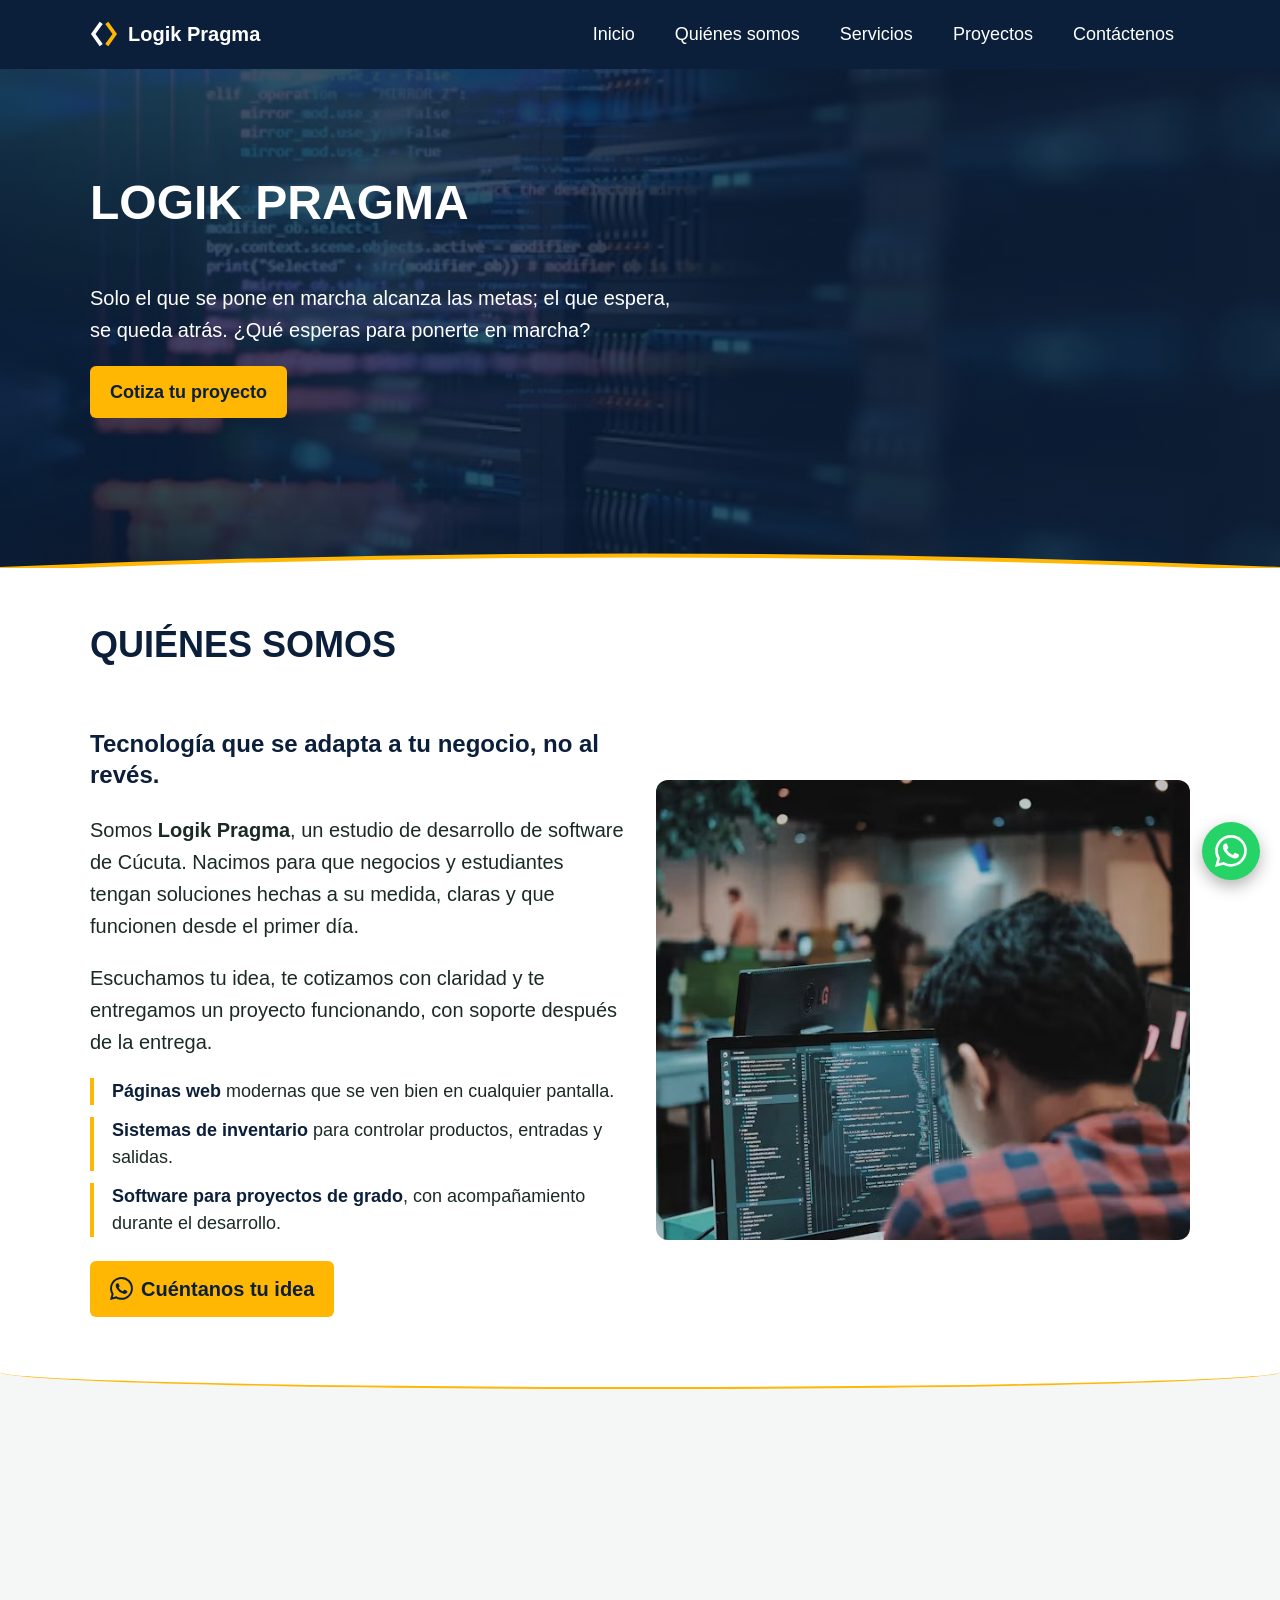
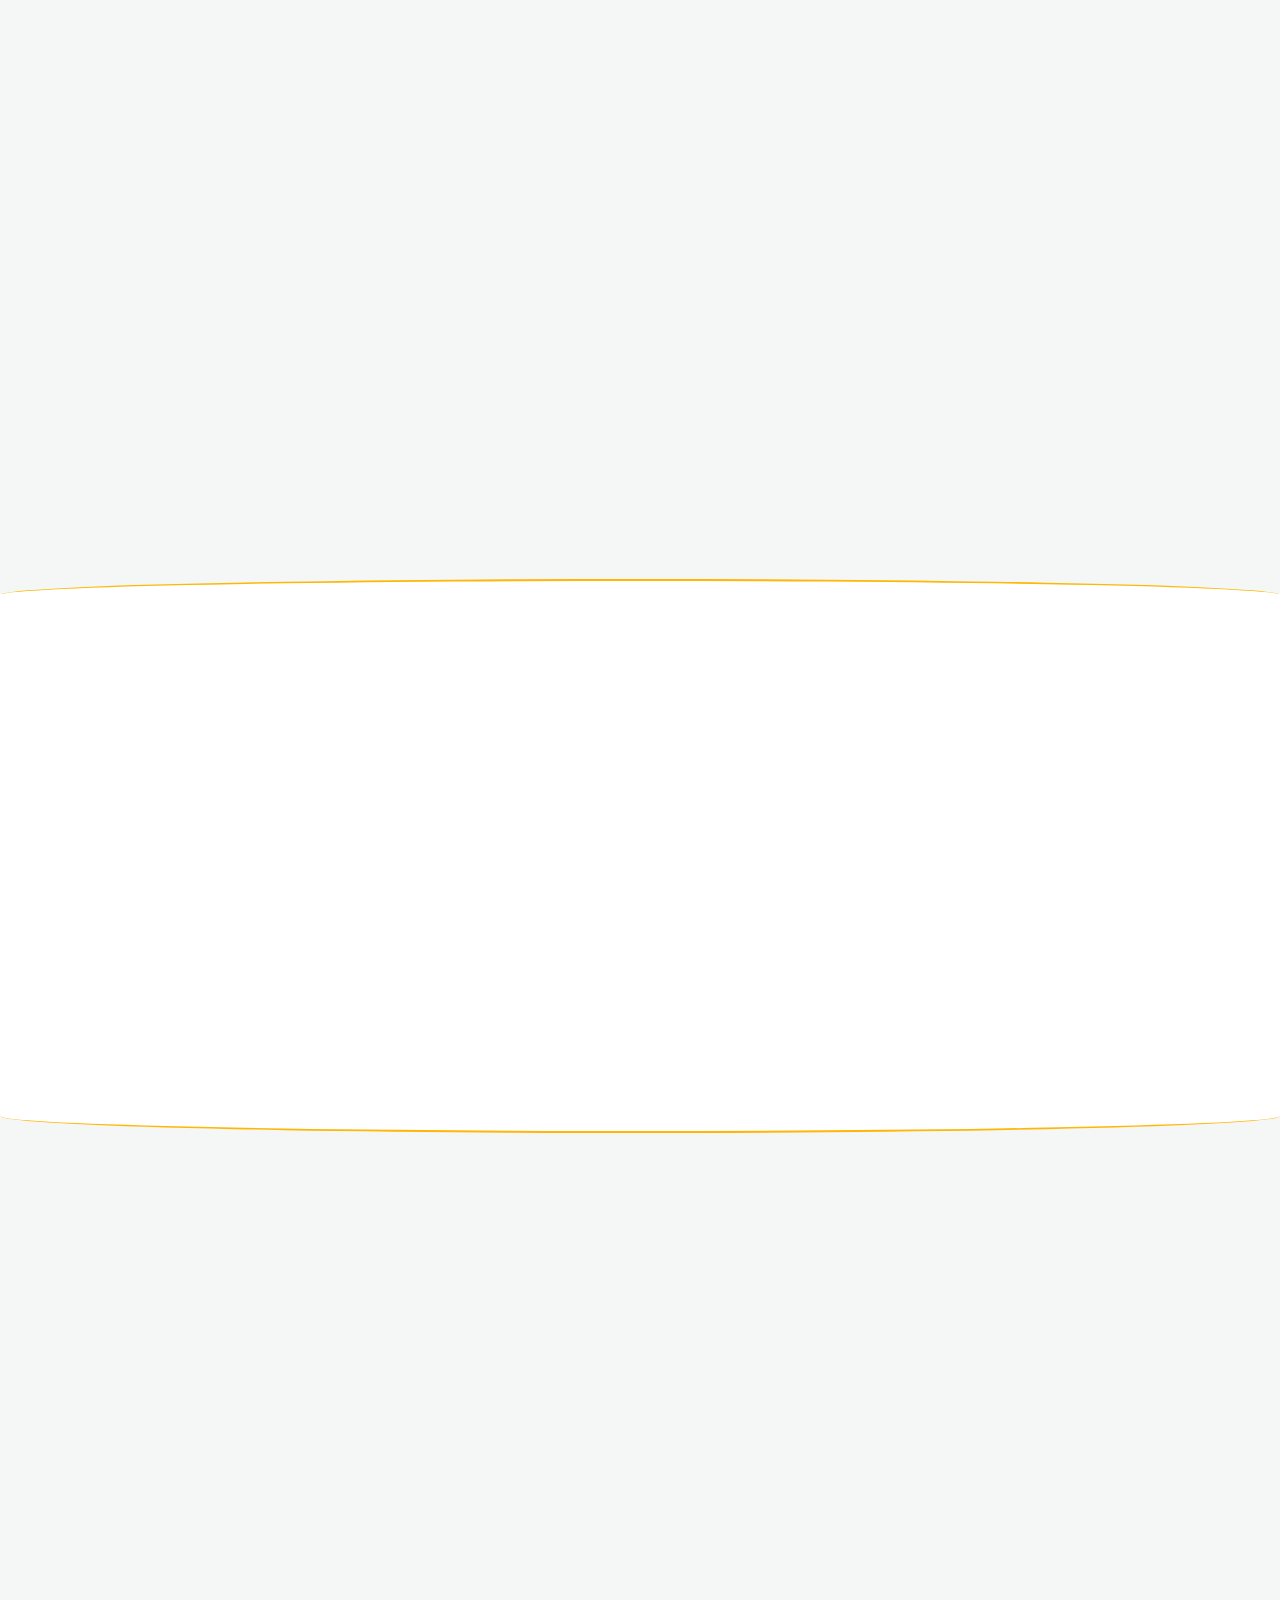
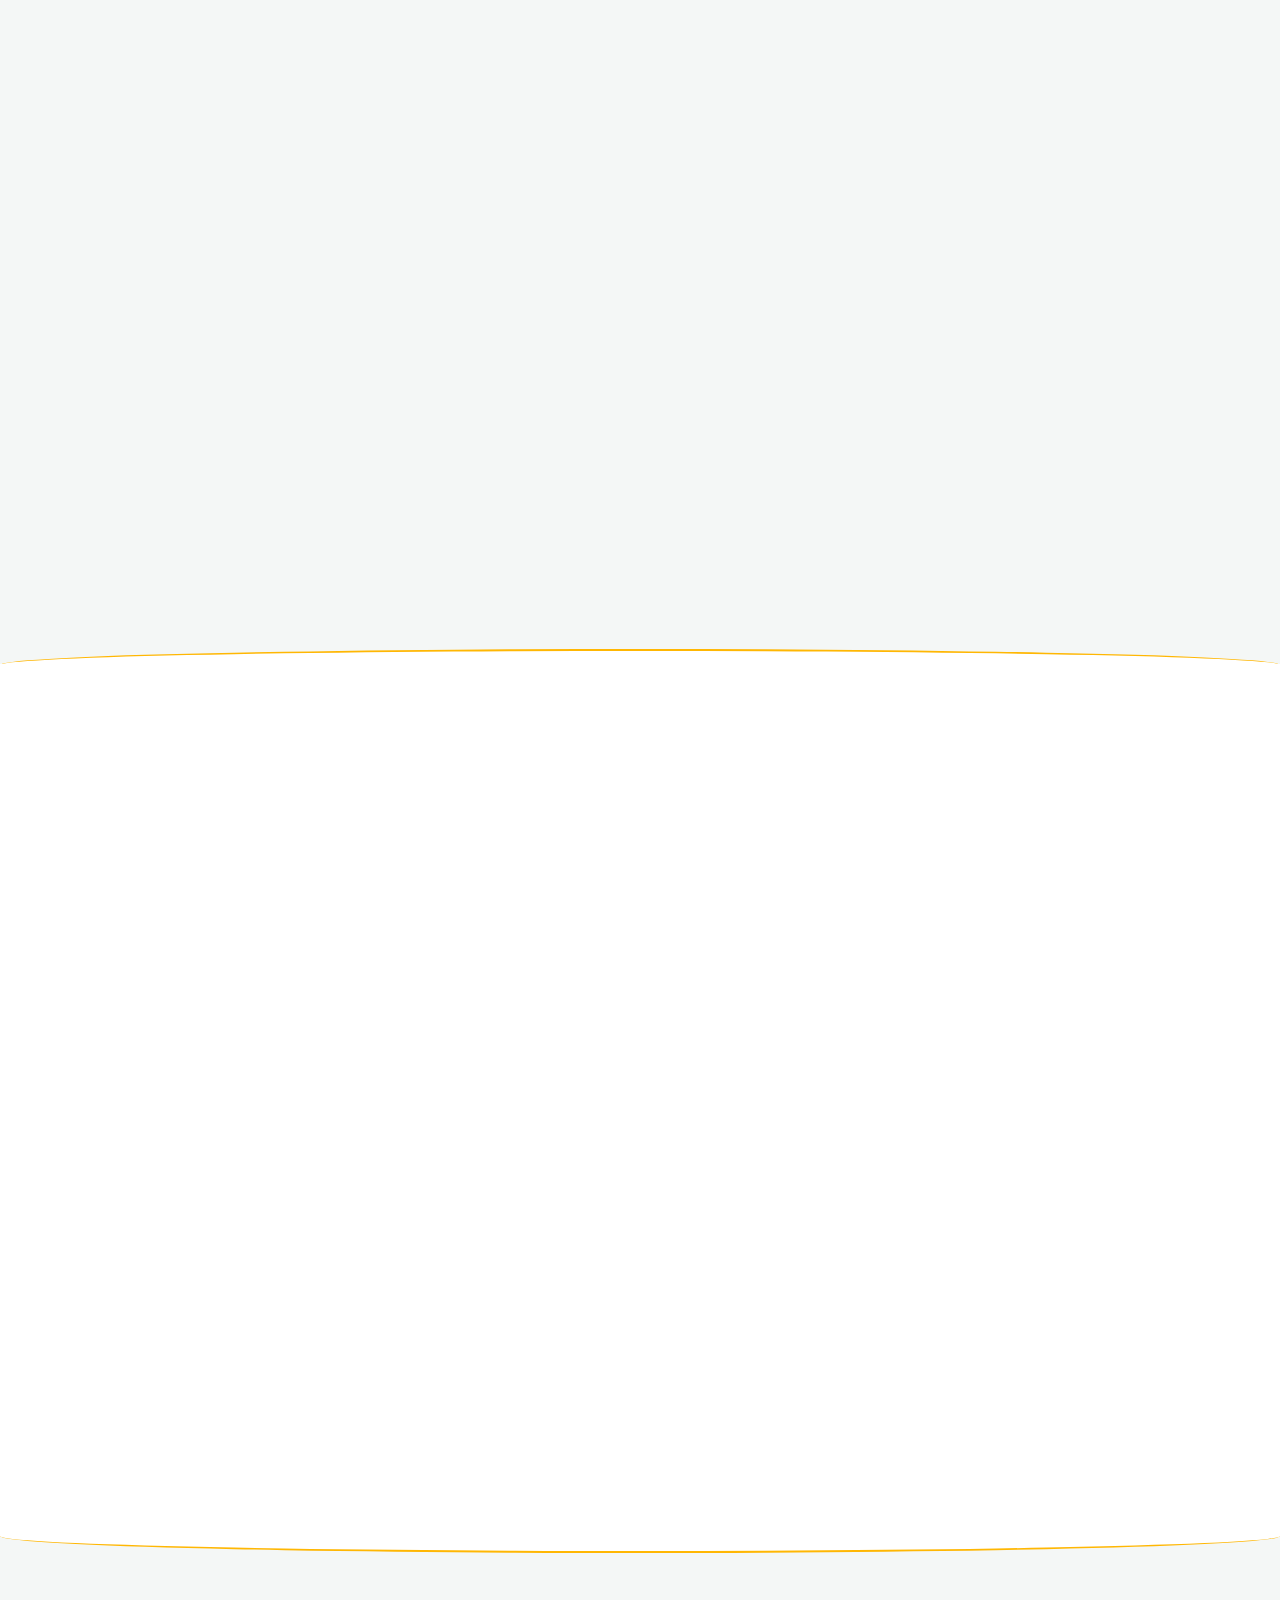
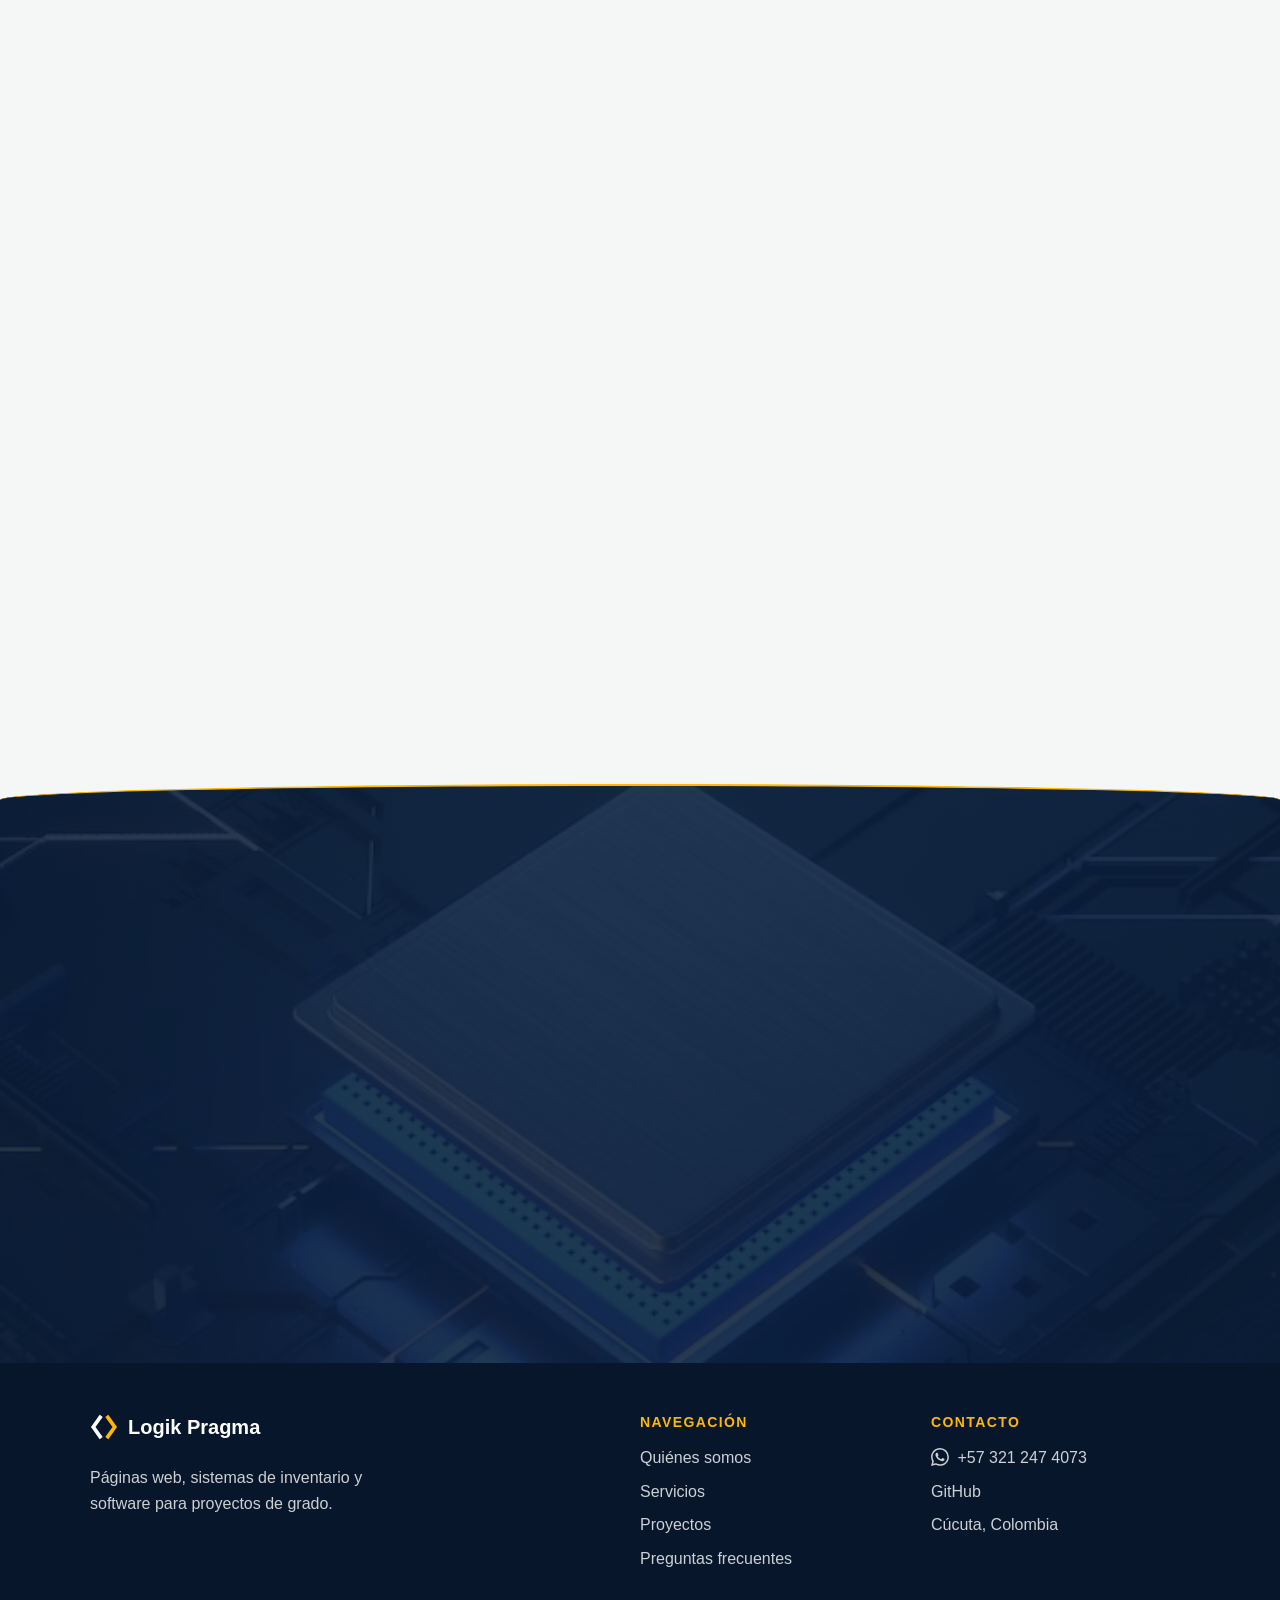
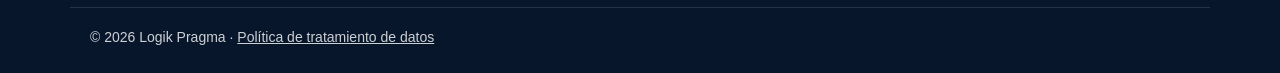
<file: index.html>
<!DOCTYPE html>
<html lang="es">

<head>
    <meta charset="UTF-8">
    <meta name="viewport" content="width=device-width, initial-scale=1.0">
    <title>Logik Pragma | Páginas web, inventarios y software a la medida</title>
    <meta name="description" content="Logik Pragma: páginas web, sistemas de inventario y software para proyectos de grado en Cúcuta. Cuéntanos tu idea y te enviamos una cotización clara.">
    <meta name="theme-color" content="#0b1f3a">
    <link rel="icon" type="image/svg+xml" href="img/logo-icono.svg">

    <!-- Vista previa al compartir el enlace (WhatsApp, Facebook, LinkedIn) -->
    <meta property="og:type" content="website">
    <meta property="og:locale" content="es_CO">
    <meta property="og:title" content="Logik Pragma | Páginas web, inventarios y software a la medida">
    <meta property="og:description" content="Páginas web, sistemas de inventario y software para proyectos de grado. Cotización clara, sin sorpresas.">
    <meta property="og:url" content="https://camilo14ca.github.io/mi-pagina/">
    <meta property="og:image" content="https://camilo14ca.github.io/mi-pagina/img/hero.jpg">
    <link rel="stylesheet" href="style.css?v=18">
    <script>
        // Avisa al CSS que hay JavaScript (para las animaciones al hacer scroll)
        document.documentElement.classList.add("js");
        // Si script.js no carga, mostramos todo igual para no dejar la página vacía
        setTimeout(function () {
            if (!window.animacionesListas) { document.documentElement.classList.remove("js"); }
        }, 4000);
    </script>
</head>

<body>

    <!-- BARRA DE PROGRESO DE LECTURA -->
    <div class="progreso" id="progreso"></div>

    <!-- MENÚ -->
    <header class="menu">
        <div class="menu-contenido">
            <a class="logo" href="#inicio">
                <img src="img/logo-icono-claro.svg" alt="" width="28" height="28">
                Logik Pragma
            </a>

            <button class="menu-boton" id="menu-boton" aria-label="Abrir menú" aria-expanded="false"
                aria-controls="menu-nav">☰</button>

            <nav class="menu-nav" id="menu-nav">
                <a href="#inicio">Inicio</a>
                <a href="#nosotros">Quiénes somos</a>
                <a href="#servicios">Servicios</a>
                <a href="#proyectos">Proyectos</a>
                <a href="#contacto">Contáctenos</a>
            </nav>
        </div>
    </header>

    <!-- INICIO -->
    <section id="inicio" class="hero">
        <div class="contenedor">
            <h1>Logik Pragma</h1>
            <p>Solo el que se pone en marcha alcanza las metas; el que espera, se queda atrás.
                ¿Qué esperas para ponerte en marcha?</p>
            <a class="boton" href="#contacto">Cotiza tu proyecto</a>
        </div>

        <!-- Corte curvo azul/blanco: se curva más o menos según el scroll -->
        <div class="ola" aria-hidden="true">
            <svg viewBox="0 0 1440 100" preserveAspectRatio="none">
                <path class="ola-relleno" id="curva-relleno" d="M0,100 Q720,40 1440,100 Z"/>
                <path class="ola-linea" id="curva-linea" d="M0,100 Q720,40 1440,100"/>
            </svg>
        </div>
    </section>

    <!-- QUIÉNES SOMOS -->
    <section id="nosotros" class="seccion-blanca curva-abajo">
        <div class="contenedor">
            <h2>Quiénes somos</h2>
            <div class="nosotros-grid">
                <div class="nosotros-texto">
                    <p class="nosotros-lema">Tecnología que se adapta a tu negocio, no al revés.</p>
                    <p>Somos <strong>Logik Pragma</strong>, un estudio de desarrollo de software de Cúcuta. Nacimos
                        para que negocios y estudiantes tengan soluciones hechas a su medida, claras y que funcionen
                        desde el primer día.</p>
                    <p>Escuchamos tu idea, te cotizamos con claridad y te entregamos un proyecto funcionando,
                        con soporte después de la entrega.</p>
                    <ul class="nosotros-lista">
                        <li><strong>Páginas web</strong> modernas que se ven bien en cualquier pantalla.</li>
                        <li><strong>Sistemas de inventario</strong> para controlar productos, entradas y salidas.</li>
                        <li><strong>Software para proyectos de grado</strong>, con acompañamiento durante el desarrollo.</li>
                    </ul>
                    <a class="boton con-wa" href="https://wa.me/573212474073?text=Hola%2C%20quiero%20informaci%C3%B3n">Cuéntanos tu idea</a>
                </div>
                <img class="foto" src="img/nosotros.jpg" alt="Equipo trabajando en un proyecto de software">
            </div>

        </div>
    </section>

    <!-- SERVICIOS Y PAQUETES -->
    <section id="servicios" class="seccion-clara">
        <div class="contenedor">
            <div class="encabezado">
                <span class="etiqueta">Lo que hacemos</span>
                <h2>Servicios a tu medida</h2>
                <p>Páginas web, sistemas de inventario y software para proyectos de grado.
                    Cuéntanos tu idea y te enviamos una cotización clara.</p>
            </div>

            <div class="paquetes">

                <div class="tarjeta">
                    <div class="tarjeta-interior">
                        <div class="cara frente">
                            <div class="icono">🌐</div>
                            <h3>Página web</h3>
                            <ul>
                                <li>Diseño adaptable a celular</li>
                                <li>Botón de WhatsApp</li>
                                <li>Publicada en internet con tu enlace</li>
                            </ul>
                            <p class="pista">Pasa el cursor o toca ↻</p>
                        </div>
                        <div class="cara reverso reverso-web">
                            <h3>Página web</h3>
                            <a class="boton con-wa" href="https://wa.me/573212474073?text=Hola%2C%20quiero%20cotizar%20una%20p%C3%A1gina%20web">Cotiza ya</a>
                        </div>
                    </div>
                </div>

                <div class="tarjeta">
                    <div class="tarjeta-interior">
                        <div class="cara frente">
                            <div class="icono">📦</div>
                            <h3>Sistema de inventario</h3>
                            <ul>
                                <li>Productos, entradas y salidas</li>
                                <li>Alertas de stock bajo</li>
                                <li>Usuarios y roles</li>
                            </ul>
                            <p class="pista">Pasa el cursor o toca ↻</p>
                        </div>
                        <div class="cara reverso reverso-inventario">
                            <h3>Sistema de inventario</h3>
                            <a class="boton con-wa" href="https://wa.me/573212474073?text=Hola%2C%20quiero%20cotizar%20un%20sistema%20de%20inventario">Cotiza ya</a>
                        </div>
                    </div>
                </div>

                <div class="tarjeta">
                    <div class="tarjeta-interior">
                        <div class="cara frente">
                            <div class="icono">🎓</div>
                            <h3>Software para proyecto de grado</h3>
                            <ul>
                                <li>Software a la medida de tu idea</li>
                                <li>Acompañamiento en el desarrollo</li>
                                <li>Tú redactas tu documento y sustentas</li>
                            </ul>
                            <p class="pista">Pasa el cursor o toca ↻</p>
                        </div>
                        <div class="cara reverso reverso-grado">
                            <h3>Software para proyecto de grado</h3>
                            <a class="boton con-wa" href="https://wa.me/573212474073?text=Hola%2C%20quiero%20cotizar%20software%20para%20mi%20proyecto%20de%20grado">Cotiza ya</a>
                        </div>
                    </div>
                </div>

            </div>

        </div>
    </section>

    <!-- CÓMO TRABAJAMOS -->
    <section class="seccion-blanca curva-abajo">
        <div class="contenedor">
            <h2>Cómo trabajamos</h2>
            <p class="flujo-sub">Un proceso ágil, claro y sin sorpresas.</p>

            <ol class="flujo">
                <li class="paso">
                    <span class="paso-num">1</span>
                    <div class="paso-icono">💡📱</div>
                    <h3>Tu idea por WhatsApp</h3>
                    <p>Cuéntanos qué necesitas y te escuchamos.</p>
                </li>
                <li class="paso">
                    <span class="paso-num">2</span>
                    <div class="paso-icono">📄🔍</div>
                    <h3>Cotización detallada</h3>
                    <p>Con alcance y fecha de entrega.</p>
                </li>
                <li class="paso">
                    <span class="paso-num">3</span>
                    <div class="paso-icono"><span class="pastel" aria-hidden="true"></span></div>
                    <h3>Pago dividido</h3>
                    <p>50% al iniciar y 50% al entregar.</p>
                </li>
                <li class="paso">
                    <span class="paso-num">4</span>
                    <div class="paso-icono">🚀🛟</div>
                    <h3>Proyecto entregado</h3>
                    <p>Funcionando y con soporte.</p>
                </li>
            </ol>

            <div class="retorno">
                <a class="boton hablemos con-wa" href="https://wa.me/573212474073?text=Hola%2C%20quiero%20empezar%20mi%20proyecto">¡Hablemos!</a>
            </div>
        </div>
    </section>

    <!-- PROYECTOS -->
    <section id="proyectos" class="seccion-clara">
        <div class="contenedor">
            <div class="encabezado">
                <span class="etiqueta">Proyectos</span>
                <h2>Lo que hemos construido</h2>
                <p>Algunos de los sistemas que desarrollamos, hechos a la medida de cada necesidad.</p>
            </div>

            <div class="proyectos">
                <article class="proyecto">
                    <!-- Para poner una captura real: cambia este <div> por
                         <img class="proyecto-img" src="img/proyecto-restaurante.jpg" alt="Panel del sistema para restaurante"> -->
                    <div class="proyecto-visual visual-restaurante" aria-hidden="true">
                        <div class="mini-barras"><i></i><i></i><i></i><i></i><i></i><i></i></div>
                        <span class="mini-etiqueta">Ingresos vs egresos</span>
                    </div>
                    <div class="proyecto-cuerpo">
                        <h3>Sistema para restaurante</h3>
                        <p>Registro de pedidos, control de quién paga y quién debe por día, inventario, gastos y un
                            panel con los ingresos y egresos del negocio.</p>
                        <ul class="chips">
                            <li>PHP</li>
                            <li>MySQL</li>
                            <li>Panel de control</li>
                        </ul>
                    </div>
                </article>

                <article class="proyecto">
                    <!-- Para poner una captura real: cambia este <div> por
                         <img class="proyecto-img" src="img/proyecto-prestamos.jpg" alt="Pantalla de PrestamosPro"> -->
                    <div class="proyecto-visual visual-prestamos" aria-hidden="true">
                        <svg class="mini-linea" viewBox="0 0 200 80" preserveAspectRatio="none"><polyline points="0,70 35,55 70,60 105,35 140,40 200,8"/></svg>
                        <span class="mini-etiqueta">Cartera de préstamos</span>
                    </div>
                    <div class="proyecto-cuerpo">
                        <h3>PrestamosPro</h3>
                        <p>Sistema de gestión de préstamos desarrollado con Clean Architecture: el código está
                            ordenado en capas, así es más fácil de mantener y de hacer crecer.</p>
                        <ul class="chips">
                            <li>C#</li>
                            <li>.NET</li>
                            <li>SQL Server</li>
                            <li>Clean Architecture</li>
                        </ul>
                    </div>
                </article>
            </div>

            <div class="tecnologias">
                <h3>Tecnologías con las que trabajamos</h3>
                <div class="cinta" aria-label="Tecnologías: C#, .NET, SQL Server, MySQL, PHP, JavaScript, HTML, CSS, Python, Git y GitHub">
                    <ul class="cinta-pista" aria-hidden="true">
                        <li><img src="[data-uri]" alt="C#" width="44" height="44"><span>C#</span></li><li><img src="[data-uri]" alt=".NET" width="44" height="44"><span>.NET</span></li><li><img src="[data-uri]" alt="SQL Server" width="44" height="44"><span>SQL Server</span></li><li><img src="[data-uri]" alt="MySQL" width="44" height="44"><span>MySQL</span></li><li><img src="[data-uri]" alt="PHP" width="44" height="44"><span>PHP</span></li><li><img src="[data-uri]" alt="JavaScript" width="44" height="44"><span>JavaScript</span></li><li><img src="[data-uri]" alt="HTML" width="44" height="44"><span>HTML</span></li><li><img src="[data-uri]" alt="CSS" width="44" height="44"><span>CSS</span></li><li><img src="[data-uri]" alt="Python" width="44" height="44"><span>Python</span></li><li><img src="[data-uri]" alt="Git" width="44" height="44"><span>Git</span></li><li><img src="[data-uri]" alt="GitHub" width="44" height="44"><span>GitHub</span></li>
                        <li><img src="[data-uri]" alt="C#" width="44" height="44"><span>C#</span></li><li><img src="[data-uri]" alt=".NET" width="44" height="44"><span>.NET</span></li><li><img src="[data-uri]" alt="SQL Server" width="44" height="44"><span>SQL Server</span></li><li><img src="[data-uri]" alt="MySQL" width="44" height="44"><span>MySQL</span></li><li><img src="[data-uri]" alt="PHP" width="44" height="44"><span>PHP</span></li><li><img src="[data-uri]" alt="JavaScript" width="44" height="44"><span>JavaScript</span></li><li><img src="[data-uri]" alt="HTML" width="44" height="44"><span>HTML</span></li><li><img src="[data-uri]" alt="CSS" width="44" height="44"><span>CSS</span></li><li><img src="[data-uri]" alt="Python" width="44" height="44"><span>Python</span></li><li><img src="[data-uri]" alt="Git" width="44" height="44"><span>Git</span></li><li><img src="[data-uri]" alt="GitHub" width="44" height="44"><span>GitHub</span></li>
                    </ul>
                </div>
            </div>

            <div class="mas-proyectos">
                <a class="boton boton-contorno" href="https://github.com/camilo14ca">Ver más en GitHub →</a>
            </div>
        </div>
    </section>

    <!-- CLIENTES: TABLERO -->
    <section id="clientes" class="seccion-blanca curva-abajo">
        <div class="contenedor">
            <div class="encabezado">
                <span class="etiqueta">Nuestra experiencia</span>
                <h2>Experiencia real</h2>
                <p>Contamos con experiencia real, basada en las necesidades de nuestros clientes.
                    Así se reparten los proyectos y lo que pidió cada uno.</p>
            </div>

            <div class="tablero" id="tablero">
                <div class="dona">
                    <svg viewBox="0 0 200 200" role="img" aria-label="Gráfico circular: 4 sistemas de inventario, 2 proyectos de grado y 2 páginas web">
                        <circle class="pista-dona" cx="100" cy="100" r="70" />
                        <circle class="seg seg-inventario" data-seg="inventario" cx="100" cy="100" r="70" style="--len:219.91px; --start:0px" />
                        <circle class="seg seg-grado" data-seg="grado" cx="100" cy="100" r="70" style="--len:109.96px; --start:219.91px" />
                        <circle class="seg seg-web" data-seg="web" cx="100" cy="100" r="70" style="--len:109.96px; --start:329.87px" />
                    </svg>
                    <div class="dona-centro">
                        <strong class="kpi-num" data-valor="8">0</strong>
                        <span>clientes</span>
                    </div>
                </div>

                <ul class="leyenda">
                    <li class="leyenda-item" data-seg="inventario">
                        <span class="punto punto-inventario"></span>
                        <div>
                            <strong>4 sistemas de inventario <em>50%</em></strong>
                            <p>Pidieron controlar sus productos, registrar entradas y salidas y recibir alertas de stock bajo.</p>
                            <div class="barra"><span style="--pct:50%" class="barra-inventario"></span></div>
                        </div>
                    </li>
                    <li class="leyenda-item" data-seg="grado">
                        <span class="punto punto-grado"></span>
                        <div>
                            <strong>2 proyectos de grado <em>25%</em></strong>
                            <p>Necesitaban un software a la medida de su idea, con acompañamiento durante el desarrollo.</p>
                            <div class="barra"><span style="--pct:25%" class="barra-grado"></span></div>
                        </div>
                    </li>
                    <li class="leyenda-item" data-seg="web">
                        <span class="punto punto-web"></span>
                        <div>
                            <strong>2 páginas web <em>25%</em></strong>
                            <p>Querían presencia en internet: una página que se vea bien en celular y con botón de WhatsApp.</p>
                            <div class="barra"><span style="--pct:25%" class="barra-web"></span></div>
                        </div>
                    </li>
                </ul>
            </div>

            <!-- TESTIMONIOS: descomenta este bloque cuando tengas el permiso de un cliente real.
                 Copia un <blockquote> por cada cliente. Escribe SOLO lo que el cliente dijo.
            <div class="testimonios">
                <blockquote class="testimonio">
                    <p>“Aquí va la frase del cliente, tal como la dijo.”</p>
                    <footer>Nombre del cliente · Nombre del negocio</footer>
                </blockquote>
            </div>
            -->

            <div class="mas-proyectos">
                <p class="llamado">¿Tu proyecto será el siguiente?</p>
                <a class="boton con-wa" href="https://wa.me/573212474073?text=Hola%2C%20quiero%20empezar%20mi%20proyecto">Cuéntanos tu idea</a>
            </div>
        </div>
    </section>

    <!-- PREGUNTAS FRECUENTES -->
    <section id="preguntas" class="seccion-clara sin-curva">
        <div class="contenedor">
            <div class="encabezado">
                <span class="etiqueta">Preguntas frecuentes</span>
                <h2>Resolvemos tus dudas</h2>
                <p>Lo que más nos preguntan antes de empezar un proyecto.</p>
            </div>

            <div class="faq">
                <details>
                    <summary>¿Cómo empiezo un proyecto?</summary>
                    <p>Nos escribes por WhatsApp y nos cuentas tu idea. Te enviamos una cotización clara, con alcance y fecha de entrega.</p>
                </details>
                <details>
                    <summary>¿Cómo se paga?</summary>
                    <p>Pagas el 50% para empezar y el otro 50% cuando te entregamos el proyecto funcionando.</p>
                </details>
                <details>
                    <summary>¿Qué incluye un sistema de inventario?</summary>
                    <p>Control de productos, registro de entradas y salidas, alertas de stock bajo, y usuarios con diferentes roles.</p>
                </details>
                <details>
                    <summary>¿Hacen mi tesis o proyecto de grado completo?</summary>
                    <p>Desarrollamos el software a la medida de tu idea y te acompañamos durante el desarrollo. El documento lo redactas tú y tú sustentas tu proyecto.</p>
                </details>
                <details>
                    <summary>¿Mi página se verá bien en el celular?</summary>
                    <p>Sí. Todas nuestras páginas tienen diseño adaptable, así que se ven bien en celular, tableta y computador.</p>
                </details>
                <details>
                    <summary>¿Y después de la entrega?</summary>
                    <p>Te entregamos el proyecto funcionando y con soporte, para que no te quedes solo después de recibirlo.</p>
                </details>
            </div>
        </div>
    </section>

    <!-- CONTACTO -->
    <section id="contacto" class="seccion-oscura">
        <div class="contenedor">
            <h2>Contacto</h2>

            <div class="tarjeta-form">
                <label for="nombre">Tu nombre</label><br>
                <input type="text" id="nombre" placeholder="Ej: Laura"><br><br>

                <label for="necesidad">¿Qué necesitas?</label><br>
                <textarea id="necesidad" rows="4" placeholder="Ej: una página para mi negocio"></textarea><br><br>

                <button class="boton con-wa" id="enviar">Enviar por WhatsApp</button>
                <p class="aviso-datos">Al enviar aceptas nuestra
                    <a href="privacidad.html">política de tratamiento de datos</a>.</p>
            </div>
        </div>
    </section>


    <!-- PIE DE PÁGINA -->
    <footer class="pie">
        <div class="pie-contenido">
            <div class="pie-marca">
                <a class="pie-logo" href="#inicio">
                    <img src="img/logo-icono-claro.svg" alt="" width="28" height="28">
                    Logik Pragma
                </a>
                <p>Páginas web, sistemas de inventario y software para proyectos de grado.</p>
            </div>

            <nav class="pie-columna" aria-label="Enlaces del sitio">
                <h4>Navegación</h4>
                <a href="#nosotros">Quiénes somos</a>
                <a href="#servicios">Servicios</a>
                <a href="#proyectos">Proyectos</a>
                <a href="#preguntas">Preguntas frecuentes</a>
            </nav>

            <div class="pie-columna">
                <h4>Contacto</h4>
                <a class="con-wa" href="https://wa.me/573212474073?text=Hola%2C%20quiero%20informaci%C3%B3n">+57 321 247 4073</a>
                <a href="https://github.com/camilo14ca">GitHub</a>
                <span>Cúcuta, Colombia</span>
            </div>
        </div>

        <p class="pie-legal">© 2026 Logik Pragma · <a href="privacidad.html">Política de tratamiento de datos</a></p>
    </footer>

    <!-- BOTÓN FLOTANTE DE WHATSAPP -->
    <a class="wa-flotante" href="https://wa.me/573212474073?text=Hola%2C%20quiero%20informaci%C3%B3n" target="_blank" rel="noopener" aria-label="Escríbenos por WhatsApp"></a>

    <script src="script.js?v=18"></script>
</body>

</html>
</file>
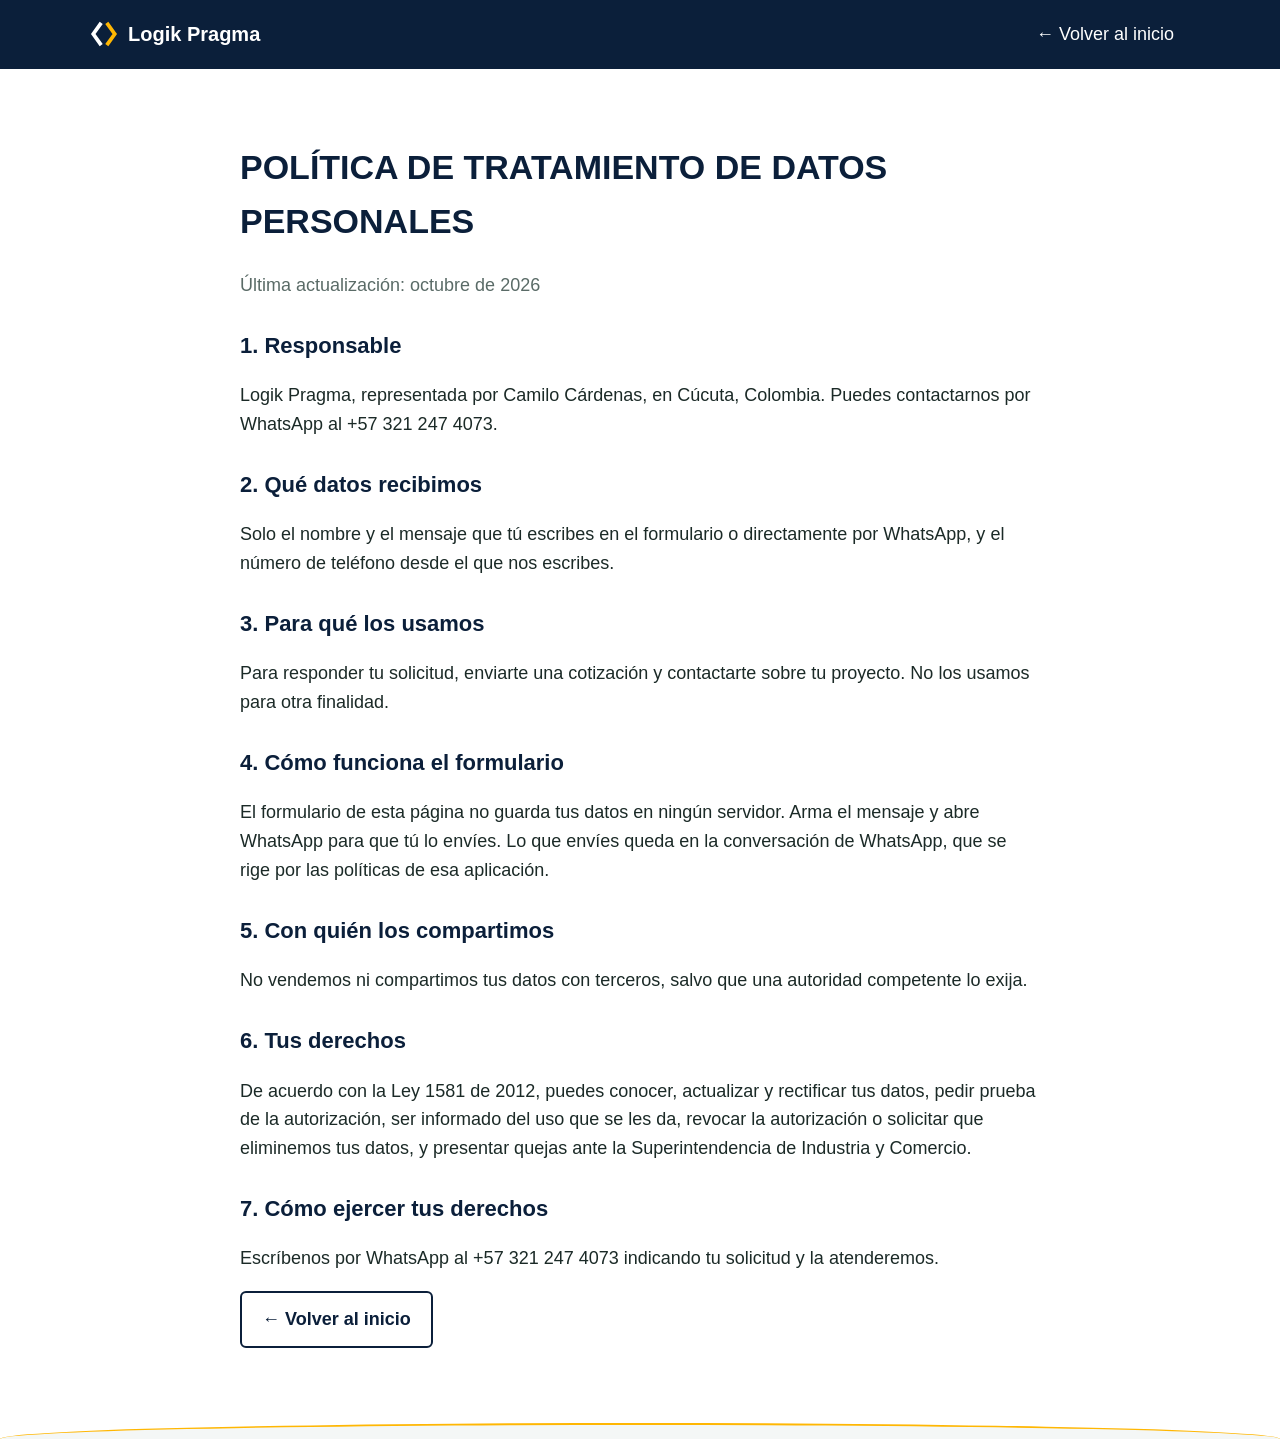
<file: privacidad.html>
<!DOCTYPE html>
<html lang="es">

<head>
    <meta charset="UTF-8">
    <meta name="viewport" content="width=device-width, initial-scale=1.0">
    <title>Política de tratamiento de datos | Logik Pragma</title>
    <meta name="robots" content="noindex">
    <link rel="icon" type="image/svg+xml" href="img/logo-icono.svg">
    <link rel="stylesheet" href="style.css?v=18">
</head>

<body>
    <header class="menu">
        <div class="menu-contenido">
            <a class="logo" href="index.html">
                <img src="img/logo-icono-claro.svg" alt="" width="28" height="28">
                Logik Pragma
            </a>
            <nav class="menu-nav" style="display:flex">
                <a href="index.html">← Volver al inicio</a>
            </nav>
        </div>
    </header>

    <!-- Texto base. Revísalo con un abogado o asesor antes de usarlo como política oficial. -->
    <main class="seccion-blanca">
        <div class="contenedor documento">
            <h1>Política de tratamiento de datos personales</h1>
            <p class="documento-fecha">Última actualización: octubre de 2026</p>

            <h2>1. Responsable</h2>
            <p>Logik Pragma, representada por Camilo Cárdenas, en Cúcuta, Colombia. Puedes contactarnos por
                WhatsApp al +57 321 247 4073.</p>

            <h2>2. Qué datos recibimos</h2>
            <p>Solo el nombre y el mensaje que tú escribes en el formulario o directamente por WhatsApp, y el
                número de teléfono desde el que nos escribes.</p>

            <h2>3. Para qué los usamos</h2>
            <p>Para responder tu solicitud, enviarte una cotización y contactarte sobre tu proyecto. No los usamos
                para otra finalidad.</p>

            <h2>4. Cómo funciona el formulario</h2>
            <p>El formulario de esta página no guarda tus datos en ningún servidor. Arma el mensaje y abre
                WhatsApp para que tú lo envíes. Lo que envíes queda en la conversación de WhatsApp, que se rige
                por las políticas de esa aplicación.</p>

            <h2>5. Con quién los compartimos</h2>
            <p>No vendemos ni compartimos tus datos con terceros, salvo que una autoridad competente lo exija.</p>

            <h2>6. Tus derechos</h2>
            <p>De acuerdo con la Ley 1581 de 2012, puedes conocer, actualizar y rectificar tus datos, pedir prueba
                de la autorización, ser informado del uso que se les da, revocar la autorización o solicitar que
                eliminemos tus datos, y presentar quejas ante la Superintendencia de Industria y Comercio.</p>

            <h2>7. Cómo ejercer tus derechos</h2>
            <p>Escríbenos por WhatsApp al +57 321 247 4073 indicando tu solicitud y la atenderemos.</p>

            <p><a class="boton boton-contorno" href="index.html">← Volver al inicio</a></p>
        </div>
    </main>
</body>

</html>
</file>
<file: style.css>
/* ========== COLORES (cambia aquí la paleta) ========== */
:root {
  --icono-wa: url("data:image/svg+xml,%3Csvg%20xmlns='http://www.w3.org/2000/svg'%20viewBox='0%200%2016%2016'%3E%3Cpath%20d='M13.601%202.326A7.85%207.85%200%200%200%207.994%200C3.627%200%20.068%203.558.064%207.926c0%201.399.366%202.76%201.057%203.965L0%2016l4.204-1.102a7.9%207.9%200%200%200%203.79.965h.004c4.368%200%207.926-3.558%207.93-7.93A7.9%207.9%200%200%200%2013.6%202.326zM7.994%2014.521a6.6%206.6%200%200%201-3.356-.92l-.24-.144-2.494.654.666-2.433-.156-.251a6.56%206.56%200%200%201-1.007-3.505c0-3.626%202.957-6.584%206.591-6.584a6.56%206.56%200%200%201%204.66%201.931%206.56%206.56%200%200%201%201.928%204.66c-.004%203.639-2.961%206.592-6.592%206.592m3.615-4.934c-.197-.099-1.17-.578-1.353-.646-.182-.065-.315-.099-.445.099-.133.197-.513.646-.627.775-.114.133-.232.148-.43.05-.197-.1-.836-.308-1.592-.985-.59-.525-.985-1.175-1.103-1.372-.114-.198-.011-.304.088-.403.087-.088.197-.232.296-.346.1-.114.133-.198.198-.33.065-.134.034-.248-.015-.347-.05-.099-.445-1.076-.612-1.47-.16-.389-.323-.335-.445-.34-.114-.007-.247-.007-.38-.007a.73.73%200%200%200-.529.247c-.182.198-.691.677-.691%201.654s.71%201.916.81%202.049c.098.133%201.394%202.132%203.383%202.992.47.205.84.326%201.129.418.475.152.904.129%201.246.08.38-.058%201.171-.48%201.338-.943.164-.464.164-.86.114-.943-.049-.084-.182-.133-.38-.232'/%3E%3C/svg%3E");
  --oscuro: #0b1f3a;
  --medio: #1b4b82;
  --principal: #00b894;
  --acento: #ffb703;
  --fondo: #f4f7f6;
  --texto: #1b2a27;
}

/* ========== BASE ========== */
html {
  scroll-behavior: smooth;
}

body {
  background-color: var(--fondo);
  color: var(--texto);
  font-family: Arial, Helvetica, sans-serif;
  font-size: 18px;
  line-height: 1.6;
  margin: 0;
}

section {
  scroll-margin-top: 60px;
}

.contenedor {
  max-width: 1100px;
  margin: 0 auto;
  padding: 48px 20px 96px;
}

h1 {
  font-size: 48px;
}

h2 {
  color: var(--oscuro);
  font-size: 36px;
  margin-top: 0;
}

h1, h2 {
  text-transform: uppercase;
}

h2.separado {
  margin-top: 40px;
}

a {
  color: var(--medio);
}

/* ========== MENÚ ========== */
.menu {
  background-color: var(--oscuro);
  position: sticky;
  top: 0;
  z-index: 10;
}

.menu-contenido {
  max-width: 1100px;
  margin: 0 auto;
  padding: 12px 20px;
  display: flex;
  justify-content: space-between;
  align-items: center;
  flex-wrap: wrap;
  gap: 8px;
}

.menu a {
  color: white;
  text-decoration: none;
}

.logo {
  display: flex;
  align-items: center;
  gap: 10px;
  font-weight: bold;
  font-size: 20px;
}

/* El icono del logo "saluda" moviéndose a los lados al pasar el mouse */
.logo img {
  transform-origin: 50% 80%;
}

.logo:hover img {
  animation: saludo 1.8s ease-in-out infinite;
}

@keyframes saludo {
  0%   { transform: rotate(0deg); }
  15%  { transform: rotate(-16deg); }
  40%  { transform: rotate(16deg); }
  65%  { transform: rotate(-10deg); }
  85%  { transform: rotate(8deg); }
  100% { transform: rotate(0deg); }
}

.menu-nav {
  display: flex;
  gap: 8px;
}

.menu-nav a {
  padding: 8px 16px;
  border-radius: 999px;
  transition: background-color 0.2s, color 0.2s, transform 0.2s;
}

.menu-nav a:hover {
  background-color: var(--acento);
  color: var(--oscuro);
  transform: translateY(-3px);
}

.menu-boton {
  display: none;
  background: transparent;
  color: white;
  font-size: 24px;
  line-height: 1;
  padding: 6px 12px;
  border: 2px solid rgba(255, 255, 255, 0.5);
  border-radius: 8px;
  cursor: pointer;
}

/* ========== SECCIONES ========== */
.hero {
  background-image:
    linear-gradient(rgba(11, 31, 58, 0.78), rgba(11, 31, 58, 0.78)),
    url("img/hero.jpg");
  background-color: var(--oscuro);
  background-size: cover;
  background-position: center, center calc(50% + var(--py, 0px));
  color: white;
  position: relative;
  overflow: hidden;
}

.hero .contenedor {
  padding: 96px 20px 150px;
  /* se desvanece y "se hunde" al bajar (lo controla script.js) */
  opacity: var(--co, 1);
  transform: translateY(var(--cy, 0px)) scale(var(--cs, 1));
  will-change: transform, opacity;
}

.hero h1 {
  color: white;
  margin-top: 0;
}

.hero p {
  font-size: 20px;
  max-width: 600px;
}

/* Aparición del texto del inicio, uno tras otro */
.hero h1,
.hero p,
.hero .boton {
  animation: aparecer 0.8s ease both;
}

.hero p {
  animation-delay: 0.2s;
}

.hero .boton {
  animation-delay: 0.4s;
}

/* ----- Corte curvo azul/blanco (script.js lo curva más o menos al hacer scroll) ----- */
.ola {
  position: absolute;
  left: 0;
  right: 0;
  bottom: -1px;
  height: 90px;
  pointer-events: none;
}

.ola svg {
  display: block;
  width: 100%;
  height: 100%;
}

.ola-relleno {
  fill: #ffffff;
}

.ola-linea {
  fill: none;
  stroke: var(--acento);
  stroke-width: 4;
  vector-effect: non-scaling-stroke;
}

.seccion-blanca {
  background-color: white;
}

.seccion-clara {
  background-color: var(--fondo);
}

/* ----- Bordes ondeados entre secciones (script.js cambia --curva al hacer scroll) ----- */
.seccion-blanca,
.seccion-clara {
  position: relative;
}

.seccion-blanca::after,
.seccion-clara::after {
  content: "";
  position: absolute;
  left: 0;
  right: 0;
  bottom: -1px;
  height: var(--curva, 16px);
  box-sizing: border-box;
  border-top: 2px solid var(--acento);
  border-radius: 50% 50% 0 0 / 100% 100% 0 0;
  pointer-events: none;
}

.seccion-blanca::after {
  background-color: var(--fondo);   /* el color de la sección que viene */
}

.seccion-clara::after {
  background-color: white;
}

/* Curva hacia ABAJO: la sección "cuelga" una curva sobre la siguiente */
.seccion-blanca.curva-abajo::after {
  top: calc(100% - 1px);
  bottom: auto;
  height: calc(var(--curva, 16px) + 1px);
  background-color: white;
  border-top: none;
  border-bottom: 2px solid var(--acento);
  border-radius: 0 0 50% 50% / 0 0 100% 100%;
  z-index: 1;
}

.curva-abajo .contenedor {
  padding-bottom: 56px;
}

.curva-abajo + section .contenedor {
  padding-top: 88px;
}

.seccion-clara.sin-curva::after {
  display: none;                     /* después de esta va Contacto, que se curva solo */
}

.seccion-oscura {
  border-top: 2px solid var(--acento);
  border-radius: 50% 50% 0 0 / var(--curva, 16px) var(--curva, 16px) 0 0;
  background-image:
    linear-gradient(rgba(11, 31, 58, 0.88), rgba(11, 31, 58, 0.88)),
    url("img/contacto.jpg");
  background-color: var(--oscuro);
  background-size: cover;
  background-position: center;
  color: white;
}

.seccion-oscura h2 {
  color: white;
}

.seccion-oscura .contenedor {
  padding-bottom: 56px;
}

/* ========== QUIÉNES SOMOS ========== */
.nosotros-grid {
  display: flex;
  flex-wrap: wrap;
  gap: 32px;
  align-items: center;
}

.nosotros-texto {
  flex: 1 1 300px;
  font-size: 20px;
}

.foto {
  flex: 1 1 300px;
  min-width: 0;
  max-width: 100%;
  max-height: 460px;
  object-fit: cover;
  border-radius: 12px;
}

/* ========== BOTONES ========== */
.boton {
  background-color: var(--acento);
  color: var(--oscuro);
  font-weight: bold;
  padding: 12px 20px;
  text-decoration: none;
  border-radius: 6px;
  display: inline-block;
}

.boton {
  transition: background-color 0.2s, translate 0.2s, box-shadow 0.2s;
}

.boton:hover {
  background-color: #e0a000;
  translate: 0 -2px;
  box-shadow: 0 6px 14px rgba(0, 0, 0, 0.2);
}

button.boton {
  border: none;
  cursor: pointer;
  font-size: 16px;
  margin: 0 8px 8px 0;
}

/* ========== ENCABEZADO DE SECCIÓN (etiqueta + título + subtítulo) ========== */
.encabezado {
  max-width: 640px;
  margin: 0 auto 40px;
  text-align: center;
}

.etiqueta {
  display: inline-block;
  margin-bottom: 12px;
  padding: 6px 14px;
  background-color: rgba(255, 183, 3, 0.18);
  color: #8a4b00;
  font-size: 13px;
  font-weight: bold;
  letter-spacing: 0.12em;
  text-transform: uppercase;
  border-radius: 999px;
}

.encabezado h2 {
  margin-bottom: 0;
}

.encabezado h2::after {
  content: "";
  display: block;
  width: 64px;
  height: 4px;
  margin: 14px auto 0;
  background-color: var(--acento);
  border-radius: 4px;
}

.encabezado p {
  margin: 16px 0 0;
  color: #5a6b67;
  font-size: 19px;
}

.mas-proyectos {
  margin-top: 40px;
  text-align: center;
}

.boton-contorno {
  background-color: transparent;
  color: var(--oscuro);
  border: 2px solid var(--oscuro);
  transition: background-color 0.2s, color 0.2s;
}

.boton-contorno:hover {
  background-color: var(--oscuro);
  color: white;
}

/* ----- Logo de WhatsApp en los botones (icono de Bootstrap Icons, licencia MIT) ----- */
.con-wa::before {
  content: "";
  display: inline-block;
  width: 1.15em;
  height: 1.15em;
  margin-right: 8px;
  vertical-align: -0.2em;
  background-color: currentColor;      /* toma el color del texto del botón */
  -webkit-mask: url("data:image/svg+xml,%3Csvg%20xmlns='http://www.w3.org/2000/svg'%20viewBox='0%200%2016%2016'%3E%3Cpath%20d='M13.601%202.326A7.85%207.85%200%200%200%207.994%200C3.627%200%20.068%203.558.064%207.926c0%201.399.366%202.76%201.057%203.965L0%2016l4.204-1.102a7.9%207.9%200%200%200%203.79.965h.004c4.368%200%207.926-3.558%207.93-7.93A7.9%207.9%200%200%200%2013.6%202.326zM7.994%2014.521a6.6%206.6%200%200%201-3.356-.92l-.24-.144-2.494.654.666-2.433-.156-.251a6.56%206.56%200%200%201-1.007-3.505c0-3.626%202.957-6.584%206.591-6.584a6.56%206.56%200%200%201%204.66%201.931%206.56%206.56%200%200%201%201.928%204.66c-.004%203.639-2.961%206.592-6.592%206.592m3.615-4.934c-.197-.099-1.17-.578-1.353-.646-.182-.065-.315-.099-.445.099-.133.197-.513.646-.627.775-.114.133-.232.148-.43.05-.197-.1-.836-.308-1.592-.985-.59-.525-.985-1.175-1.103-1.372-.114-.198-.011-.304.088-.403.087-.088.197-.232.296-.346.1-.114.133-.198.198-.33.065-.134.034-.248-.015-.347-.05-.099-.445-1.076-.612-1.47-.16-.389-.323-.335-.445-.34-.114-.007-.247-.007-.38-.007a.73.73%200%200%200-.529.247c-.182.198-.691.677-.691%201.654s.71%201.916.81%202.049c.098.133%201.394%202.132%203.383%202.992.47.205.84.326%201.129.418.475.152.904.129%201.246.08.38-.058%201.171-.48%201.338-.943.164-.464.164-.86.114-.943-.049-.084-.182-.133-.38-.232'/%3E%3C/svg%3E") center / contain no-repeat;
  mask: url("data:image/svg+xml,%3Csvg%20xmlns='http://www.w3.org/2000/svg'%20viewBox='0%200%2016%2016'%3E%3Cpath%20d='M13.601%202.326A7.85%207.85%200%200%200%207.994%200C3.627%200%20.068%203.558.064%207.926c0%201.399.366%202.76%201.057%203.965L0%2016l4.204-1.102a7.9%207.9%200%200%200%203.79.965h.004c4.368%200%207.926-3.558%207.93-7.93A7.9%207.9%200%200%200%2013.6%202.326zM7.994%2014.521a6.6%206.6%200%200%201-3.356-.92l-.24-.144-2.494.654.666-2.433-.156-.251a6.56%206.56%200%200%201-1.007-3.505c0-3.626%202.957-6.584%206.591-6.584a6.56%206.56%200%200%201%204.66%201.931%206.56%206.56%200%200%201%201.928%204.66c-.004%203.639-2.961%206.592-6.592%206.592m3.615-4.934c-.197-.099-1.17-.578-1.353-.646-.182-.065-.315-.099-.445.099-.133.197-.513.646-.627.775-.114.133-.232.148-.43.05-.197-.1-.836-.308-1.592-.985-.59-.525-.985-1.175-1.103-1.372-.114-.198-.011-.304.088-.403.087-.088.197-.232.296-.346.1-.114.133-.198.198-.33.065-.134.034-.248-.015-.347-.05-.099-.445-1.076-.612-1.47-.16-.389-.323-.335-.445-.34-.114-.007-.247-.007-.38-.007a.73.73%200%200%200-.529.247c-.182.198-.691.677-.691%201.654s.71%201.916.81%202.049c.098.133%201.394%202.132%203.383%202.992.47.205.84.326%201.129.418.475.152.904.129%201.246.08.38-.058%201.171-.48%201.338-.943.164-.464.164-.86.114-.943-.049-.084-.182-.133-.38-.232'/%3E%3C/svg%3E") center / contain no-repeat;
}

/* ========== TARJETAS DE PAQUETES (se voltean) ========== */
.paquetes {
  display: flex;
  flex-wrap: wrap;
  gap: 20px;
  margin-top: 24px;
}

.tarjeta {
  flex: 1 1 230px;
  height: 400px;
  perspective: 1000px;
  cursor: pointer;
}

.tarjeta-interior {
  position: relative;
  width: 100%;
  height: 100%;
  transform-style: preserve-3d;
  transition: transform 0.7s;
}

/* En computador: se voltea al pasar el mouse. En celular: al tocar (JS). */
@media (hover: hover) {
  .tarjeta:hover .tarjeta-interior {
    transform: rotateY(180deg);
  }
}

.tarjeta:focus-within .tarjeta-interior,
.tarjeta.volteada .tarjeta-interior {
  transform: rotateY(180deg);
}

.cara {
  position: absolute;
  inset: 0;
  box-sizing: border-box;
  border-radius: 12px;
  backface-visibility: hidden;
  -webkit-backface-visibility: hidden;
}

/* ----- Cara de adelante ----- */
.frente {
  display: flex;
  flex-direction: column;
  padding: 24px;
  background-color: white;
  border: 1px solid #d5e3df;
  border-top: 4px solid var(--principal);
  box-shadow: 0 2px 6px rgba(0, 0, 0, 0.08);
}

.icono {
  width: 52px;
  height: 52px;
  display: grid;
  place-items: center;
  margin-bottom: 14px;
  font-size: 26px;
  background-color: #e6f7f3;
  border-radius: 50%;
}

.tarjeta h3 {
  margin: 0 0 14px;
  font-size: 20px;
  color: var(--oscuro);
}

.tarjeta ul {
  list-style: none;
  padding: 0;
  margin: 0 0 16px;
}

.tarjeta li {
  position: relative;
  padding-left: 26px;
  margin-bottom: 10px;
  font-size: 15px;
  line-height: 1.4;
}

.tarjeta li::before {
  content: "✓";
  position: absolute;
  left: 0;
  font-weight: bold;
  color: var(--principal);
}

.pista {
  margin: auto 0 0;
  font-size: 13px;
  color: #6b7a86;
}

/* ----- Cara de atrás (foto + Cotiza ya) ----- */
.reverso {
  transform: rotateY(180deg);
  display: flex;
  flex-direction: column;
  justify-content: flex-end;
  padding: 24px;
  overflow: hidden;
  background-size: cover;
  background-position: center;
  background-color: var(--oscuro);
}

.reverso::before {
  content: "";
  position: absolute;
  inset: 0;
  background: linear-gradient(to top, rgba(11, 31, 58, 0.92), rgba(11, 31, 58, 0.2));
}

.reverso > * {
  position: relative;
}

.reverso h3 {
  color: white;
}

.reverso .boton {
  display: block;
  text-align: center;
}

.reverso-web {
  background-image: url("img/tarjeta-web.jpg");
}

.reverso-inventario {
  background-image: url("img/tarjeta-inventario.jpg");
}

.reverso-grado {
  background-image: url("img/tarjeta-grado.jpg");
}

/* ========== CÓMO TRABAJAMOS (flujo de pasos) ========== */
.flujo {
  list-style: none;
  display: grid;
  grid-template-columns: repeat(4, 1fr);
  gap: 28px;
  padding: 0;
  margin: 32px 0 0;
}

.paso {
  position: relative;
  padding: 28px 18px 24px;
  text-align: center;
  background-color: var(--fondo);
  border-radius: 12px;
  border-top: 4px solid var(--principal);
  transition: transform 0.25s, box-shadow 0.25s;
}

.paso:hover {
  transform: translateY(-6px);
  box-shadow: 0 12px 24px rgba(11, 31, 58, 0.15);
}

/* Flecha que conecta un paso con el siguiente */
.paso:not(:last-child)::after {
  content: "➜";
  position: absolute;
  top: 50%;
  right: -28px;
  width: 28px;
  text-align: center;
  transform: translateY(-50%);
  font-size: 22px;
  color: var(--acento);
}

.paso-num {
  position: absolute;
  top: -20px;
  left: 50%;
  transform: translateX(-50%);
  width: 36px;
  height: 36px;
  display: grid;
  place-items: center;
  background-color: var(--acento);
  color: var(--oscuro);
  font-weight: bold;
  border-radius: 50%;
  box-shadow: 0 2px 6px rgba(0, 0, 0, 0.2);
}

.paso-icono {
  font-size: 40px;
  margin: 8px 0 10px;
}

.paso h3 {
  margin: 0 0 8px;
  font-size: 18px;
  color: var(--oscuro);
}

.paso p {
  margin: 0;
  font-size: 15px;
  line-height: 1.5;
}

.flujo-sub {
  margin: -8px 0 0;
  color: #5a6b67;
}

/* Gráfico 50% / 50% hecho con CSS */
.pastel {
  display: inline-block;
  width: 44px;
  height: 44px;
  border-radius: 50%;
  background: conic-gradient(var(--acento) 0 50%, var(--principal) 0 100%);
  box-shadow: 0 2px 6px rgba(0, 0, 0, 0.2);
  vertical-align: middle;
}

/* Línea que vuelve del paso 4 al paso 1, con el botón en el centro */
.retorno {
  position: relative;
  height: 56px;
  margin: 0 12.5%;
  border: 3px dashed var(--acento);
  border-top: none;
  border-radius: 0 0 32px 32px;
}

.retorno::before {
  content: "▲";
  position: absolute;
  left: -11px;
  top: -10px;
  font-size: 16px;
  line-height: 1;
  color: var(--acento);
}

.hablemos {
  position: absolute;
  left: 50%;
  bottom: -26px;
  transform: translateX(-50%);
  padding: 14px 32px;
  font-size: 20px;
  border-radius: 999px;
  box-shadow: 0 6px 16px rgba(255, 183, 3, 0.45);
  white-space: nowrap;
}

/* ========== TABLERO DE CLIENTES (gráfico circular) ========== */
.tablero {
  display: grid;
  grid-template-columns: minmax(240px, 340px) 1fr;
  gap: 40px;
  align-items: center;
  padding: 32px;
  background-color: white;
  border-top: 4px solid var(--principal);
  border-radius: 16px;
  box-shadow: 0 6px 20px rgba(11, 31, 58, 0.1);
}

.dona {
  position: relative;
  width: 100%;
  max-width: 320px;
  margin: 0 auto;
}

.dona svg {
  display: block;
  width: 100%;
  transform: rotate(-90deg);          /* el gráfico empieza arriba */
}

.dona circle {
  fill: none;
  stroke-width: 28;
}

.pista-dona {
  stroke: #e8eeee;
}

.seg {
  stroke-dasharray: calc(var(--len) - 3px) 440px;
  stroke-dashoffset: calc(var(--start) * -1);
  transition: stroke-dasharray 1s ease, opacity 0.2s;
  cursor: pointer;
}

.seg-inventario { stroke: var(--principal); }
.seg-grado { stroke: var(--acento); }
.seg-web { stroke: var(--medio); }

/* Se dibuja al aparecer (solo si hay JavaScript) */
.js .tablero:not(.visible) .seg {
  stroke-dasharray: 0 440px;
}

.dona-centro {
  position: absolute;
  inset: 0;
  display: flex;
  flex-direction: column;
  align-items: center;
  justify-content: center;
  pointer-events: none;
}

.dona-centro .kpi-num {
  font-size: 64px;
  line-height: 1;
  color: var(--oscuro);
  font-variant-numeric: tabular-nums;
}

.dona-centro span {
  font-size: 16px;
  color: #5a6b67;
}

.leyenda {
  list-style: none;
  margin: 0;
  padding: 0;
  display: grid;
  gap: 22px;
}

.leyenda-item {
  display: flex;
  gap: 14px;
  align-items: flex-start;
  transition: opacity 0.2s;
}

.leyenda-item strong {
  font-size: 18px;
  color: var(--oscuro);
}

.leyenda-item em {
  margin-left: 6px;
  font-style: normal;
  font-size: 14px;
  color: #5a6b67;
}

.leyenda-item p {
  margin: 4px 0 8px;
  font-size: 15px;
  line-height: 1.5;
  color: #44514e;
}

.punto {
  flex: none;
  width: 14px;
  height: 14px;
  margin-top: 6px;
  border-radius: 50%;
}

.punto-inventario { background-color: var(--principal); }
.punto-grado { background-color: var(--acento); }
.punto-web { background-color: var(--medio); }

.barra {
  height: 8px;
  background-color: #e8eeee;
  border-radius: 8px;
  overflow: hidden;
}

.barra span {
  display: block;
  height: 100%;
  width: var(--pct);
  border-radius: 8px;
  transition: width 1s ease 0.2s;
}

.js .tablero:not(.visible) .barra span {
  width: 0;
}

.barra-inventario { background-color: var(--principal); }
.barra-grado { background-color: var(--acento); }
.barra-web { background-color: var(--medio); }

/* Al pasar el mouse por un grupo, los demás se atenúan */
.tablero[data-activo] .seg,
.tablero[data-activo] .leyenda-item {
  opacity: 0.3;
}

.tablero[data-activo="inventario"] .seg-inventario,
.tablero[data-activo="grado"] .seg-grado,
.tablero[data-activo="web"] .seg-web,
.tablero[data-activo="inventario"] .leyenda-item[data-seg="inventario"],
.tablero[data-activo="grado"] .leyenda-item[data-seg="grado"],
.tablero[data-activo="web"] .leyenda-item[data-seg="web"] {
  opacity: 1;
}

.llamado {
  margin: 0 0 16px;
  font-size: 22px;
  font-weight: bold;
  color: var(--oscuro);
}

/* ========== QUIÉN ESTÁ DETRÁS (CEO) ========== */
.ceo {
  flex: 0 1 300px;
  margin: 0 auto;
  background-color: var(--fondo);
  border-radius: 16px;
  overflow: hidden;
  box-shadow: 0 6px 20px rgba(11, 31, 58, 0.12);
  text-align: center;
}

.ceo img {
  display: block;
  width: 100%;
  height: auto;
}

.ceo figcaption {
  padding: 18px 16px 22px;
  border-top: 4px solid var(--acento);
}

.ceo strong {
  display: block;
  font-size: 22px;
  color: var(--oscuro);
}

.ceo span {
  display: block;
  margin-top: 2px;
  font-weight: bold;
  color: var(--principal);
}

.ceo small {
  display: block;
  margin-top: 6px;
  font-size: 15px;
  color: #5a6b67;
}

/* ========== PROYECTOS ========== */
.proyectos {
  display: grid;
  grid-template-columns: repeat(auto-fit, minmax(300px, 1fr));
  gap: 24px;
}

.proyecto {
  display: flex;
  flex-direction: column;
  background-color: white;
  border-radius: 16px;
  overflow: hidden;
  box-shadow: 0 4px 14px rgba(11, 31, 58, 0.1);
  transition: transform 0.25s, box-shadow 0.25s;
}

.proyecto:hover {
  transform: translateY(-6px);
  box-shadow: 0 14px 28px rgba(11, 31, 58, 0.18);
}

.proyecto-visual,
.proyecto-img {
  display: grid;
  place-items: center;
  width: 100%;
  height: 190px;
  object-fit: cover;
  font-size: 64px;
}

.visual-restaurante {
  background: linear-gradient(135deg, var(--principal), var(--medio));
}

.visual-prestamos {
  background: linear-gradient(135deg, var(--oscuro), var(--medio));
}

.proyecto-cuerpo {
  padding: 22px;
}

.proyecto-cuerpo h3 {
  margin: 0 0 8px;
  font-size: 22px;
  color: var(--oscuro);
}

.proyecto-cuerpo p {
  margin: 0 0 14px;
  font-size: 16px;
  color: #44514e;
}

.chips {
  display: flex;
  flex-wrap: wrap;
  gap: 8px;
  list-style: none;
  margin: 0;
  padding: 0;
}

.chips li {
  padding: 5px 12px;
  background-color: #e6f7f3;
  color: #00755f;
  font-size: 14px;
  font-weight: bold;
  border-radius: 999px;
}

.tecnologias {
  margin-top: 48px;
  text-align: center;
}

.tecnologias h3 {
  margin: 0 0 16px;
  font-size: 20px;
  color: var(--oscuro);
}


/* ========== TESTIMONIOS (aparecen al descomentar el bloque en el HTML) ========== */
.testimonios {
  display: grid;
  grid-template-columns: repeat(auto-fit, minmax(280px, 1fr));
  gap: 20px;
  margin-top: 32px;
}

.testimonio {
  margin: 0;
  padding: 24px;
  background-color: var(--fondo);
  border-left: 4px solid var(--acento);
  border-radius: 12px;
}

.testimonio p {
  margin: 0 0 12px;
  font-size: 18px;
  font-style: italic;
}

.testimonio footer {
  font-size: 15px;
  font-weight: bold;
  color: var(--oscuro);
}

/* ========== PREGUNTAS FRECUENTES ========== */
.faq {
  max-width: 800px;
  margin: 0 auto;
  display: grid;
  gap: 12px;
}

.faq details {
  background-color: white;
  border-radius: 12px;
  box-shadow: 0 2px 8px rgba(11, 31, 58, 0.08);
  border-left: 4px solid transparent;
  transition: border-color 0.2s;
}

.faq details[open] {
  border-left-color: var(--acento);
}

.faq summary {
  display: flex;
  justify-content: space-between;
  align-items: center;
  gap: 16px;
  padding: 18px 20px;
  font-weight: bold;
  color: var(--oscuro);
  cursor: pointer;
  list-style: none;
}

.faq summary::-webkit-details-marker {
  display: none;
}

.faq summary::after {
  content: "+";
  flex: none;
  width: 30px;
  height: 30px;
  display: grid;
  place-items: center;
  font-size: 22px;
  line-height: 1;
  background-color: var(--acento);
  border-radius: 50%;
  transition: transform 0.25s;
}

.faq details[open] summary::after {
  transform: rotate(45deg);
}

.faq details p {
  margin: 0;
  padding: 0 20px 20px;
  color: #44514e;
}

/* ========== PIE DE PÁGINA ========== */
.pie {
  background-color: #07162b;
  color: rgba(255, 255, 255, 0.8);
}

.pie-contenido {
  max-width: 1100px;
  margin: 0 auto;
  padding: 48px 20px 28px;
  display: grid;
  grid-template-columns: 2fr 1fr 1fr;
  gap: 32px;
}

.pie-logo {
  display: inline-flex;
  align-items: center;
  gap: 10px;
  font-size: 20px;
  font-weight: bold;
  color: white;
  text-decoration: none;
}

.pie-marca p {
  max-width: 320px;
  font-size: 16px;
}

.pie-columna h4 {
  margin: 0 0 12px;
  color: var(--acento);
  font-size: 14px;
  letter-spacing: 0.1em;
  text-transform: uppercase;
}

.pie-columna a,
.pie-columna span {
  display: block;
  margin-bottom: 8px;
  font-size: 16px;
  color: rgba(255, 255, 255, 0.8);
  text-decoration: none;
}

.pie-columna a:hover,
.pie-legal a:hover {
  color: var(--acento);
}

.pie-legal {
  max-width: 1100px;
  margin: 0 auto;
  padding: 18px 20px 24px;
  border-top: 1px solid rgba(255, 255, 255, 0.12);
  font-size: 14px;
}

.pie-legal a {
  color: rgba(255, 255, 255, 0.8);
}

/* ========== BOTÓN FLOTANTE DE WHATSAPP ========== */
.wa-flotante {
  position: fixed;
  right: 20px;
  bottom: 20px;
  z-index: 15;
  width: 58px;
  height: 58px;
  display: grid;
  place-items: center;
  background-color: #25d366;
  border-radius: 50%;
  box-shadow: 0 6px 16px rgba(0, 0, 0, 0.3);
  animation: latido 2.4s infinite;
}

.wa-flotante::before {
  content: "";
  width: 32px;
  height: 32px;
  background-color: white;
  -webkit-mask: var(--icono-wa) center / contain no-repeat;
  mask: var(--icono-wa) center / contain no-repeat;
}

.wa-flotante:hover {
  background-color: #1ebe5a;
  transform: scale(1.08);
}

@keyframes latido {
  0%   { box-shadow: 0 6px 16px rgba(0, 0, 0, 0.3), 0 0 0 0 rgba(37, 211, 102, 0.55); }
  70%  { box-shadow: 0 6px 16px rgba(0, 0, 0, 0.3), 0 0 0 16px rgba(37, 211, 102, 0); }
  100% { box-shadow: 0 6px 16px rgba(0, 0, 0, 0.3), 0 0 0 0 rgba(37, 211, 102, 0); }
}

/* ========== AVISO DE DATOS Y PÁGINA DE POLÍTICA ========== */
.aviso-datos {
  margin: 4px 0 0;
  font-size: 14px;
  color: #5a6b67;
}

.documento {
  max-width: 800px;
  padding-bottom: 72px;
}

.documento h1 {
  font-size: 34px;
  color: var(--oscuro);
}

.documento h2 {
  margin-top: 28px;
  font-size: 22px;
  text-transform: none;
}

.documento-fecha {
  color: #5a6b67;
}

/* Sobre fondo blanco, el tablero y las tarjetas se ven en gris claro */
.seccion-blanca .tablero {
  background-color: var(--fondo);
}

/* ========== FORMULARIO ========== */
.tarjeta-form {
  background-color: white;
  color: var(--texto);
  max-width: 520px;
  padding: 24px;
  border-radius: 12px;
  box-shadow: 0 8px 24px rgba(0, 0, 0, 0.25);
}

input, textarea {
  width: 100%;
  padding: 10px;
  font-size: 16px;
  font-family: inherit;
  box-sizing: border-box;
}

/* ========== ANIMACIONES ========== */
@keyframes aparecer {
  from {
    opacity: 0;
    translate: 0 var(--dy, 32px);
  }
  to {
    opacity: 1;
    translate: 0 0;
  }
}

/* Los elementos con .revelar aparecen cuando llegas a ellos (script.js pone .visible) */
.js .revelar {
  opacity: 0;
}

.js .revelar.visible {
  animation: aparecer 0.7s ease both;
  animation-delay: var(--delay, 0s);
}

/* Barra amarilla de progreso arriba */
.progreso {
  position: fixed;
  top: 0;
  left: 0;
  right: 0;
  height: 4px;
  z-index: 20;
  background-color: var(--acento);
  transform: scaleX(0);
  transform-origin: left;
}

/* Sombra del menú cuando ya bajaste */
.menu {
  transition: box-shadow 0.3s;
}

.menu.con-sombra {
  box-shadow: 0 4px 16px rgba(0, 0, 0, 0.35);
}

/* ========== ACCESIBILIDAD: sin animaciones si el usuario lo pide ========== */
@media (prefers-reduced-motion: reduce) {
  html {
    scroll-behavior: auto;
  }

  .seg,
  .barra span {
    transition: none;
  }

  .tarjeta-interior,
  .paso,
  .paso:hover,
  .proyecto,
  .proyecto:hover {
    transition: none;
    transform: none;
  }

  .wa-flotante {
    animation: none;
  }

  .logo:hover img,
  .hero h1,
  .hero p,
  .hero .boton,
  .js .revelar.visible {
    animation: none;
  }

  .js .revelar {
    opacity: 1;
  }

  .hero .contenedor {
    opacity: 1;
    transform: none;
  }
}

/* ========== PASOS EN VERTICAL (pantallas medianas y celular) ========== */
@media (max-width: 760px) {
  .flujo {
    grid-template-columns: 1fr;
    gap: 60px;
  }

  .paso:not(:last-child)::after {
    content: "⬇";
    top: auto;
    bottom: -34px;
    right: auto;
    left: 50%;
    width: auto;
    transform: translateX(-50%);
  }

  .tablero {
    grid-template-columns: 1fr;
    gap: 28px;
    padding: 24px 18px;
  }

  .pie-contenido {
    grid-template-columns: 1fr;
    gap: 24px;
  }

  .retorno {
    height: auto;
    margin: 36px 0 0;
    border: none;
    text-align: center;
  }

  .retorno::before {
    display: none;
  }

  .hablemos {
    position: static;
    transform: none;
    display: inline-block;
  }
}

/* ========== CELULAR (siempre al final) ========== */
@media (max-width: 600px) {
  h1 {
    font-size: 32px;
  }

  .contenedor {
    padding: 32px 16px 72px;
  }

  .hero .contenedor {
    padding: 56px 16px 110px;
  }

  .ola {
    height: 56px;
  }

  .boton {
    display: block;
    text-align: center;
  }

  .menu-boton {
    display: block;
  }

  .menu-nav {
    display: none;
    width: 100%;
    flex-direction: column;
    padding-bottom: 8px;
  }

  .menu-nav.abierto {
    display: flex;
  }

  .menu-nav a {
    padding: 14px 16px;
    border-radius: 8px;
    background-color: rgba(255, 255, 255, 0.08);
  }
}

/* ========== CINTA DE TECNOLOGÍAS (cartel en movimiento) ========== */
.cinta {
  overflow: hidden;
  padding: 18px 0;
  -webkit-mask: linear-gradient(90deg, transparent, #000 10%, #000 90%, transparent);
  mask: linear-gradient(90deg, transparent, #000 10%, #000 90%, transparent);
}

.cinta-pista {
  display: flex;
  width: max-content;
  gap: 56px;
  margin: 0;
  padding: 0 56px 0 0;
  list-style: none;
  animation: desfile 38s linear infinite;
}

.cinta:hover .cinta-pista {
  animation-play-state: paused;
}

.cinta-pista li {
  flex: none;
  display: flex;
  flex-direction: column;
  align-items: center;
  gap: 8px;
  font-size: 14px;
  font-weight: bold;
  color: var(--oscuro);
}

.cinta-pista img {
  width: 56px;
  height: 56px;
  transition: transform 0.25s;
}

.cinta-pista li:hover img {
  transform: scale(1.2) rotate(-4deg);
}

@keyframes desfile {
  to { transform: translateX(-50%); }
}

/* ========== VISUALES ANIMADOS DE PROYECTOS ========== */
.proyecto-visual {
  position: relative;
  overflow: hidden;
}

.mini-etiqueta {
  position: absolute;
  left: 16px;
  top: 14px;
  font-size: 13px;
  font-weight: bold;
  letter-spacing: 0.05em;
  color: rgba(255, 255, 255, 0.85);
}

.mini-barras {
  position: absolute;
  inset: auto 24px 0 24px;
  height: 120px;
  display: flex;
  align-items: flex-end;
  gap: 12px;
}

.mini-barras i {
  flex: 1;
  background: rgba(255, 255, 255, 0.85);
  border-radius: 6px 6px 0 0;
  transform-origin: bottom;
  animation: barra 3s ease-in-out infinite alternate;
}

.mini-barras i:nth-child(1) { height: 45%; animation-delay: 0s; }
.mini-barras i:nth-child(2) { height: 70%; animation-delay: 0.3s; background: var(--acento); }
.mini-barras i:nth-child(3) { height: 55%; animation-delay: 0.6s; }
.mini-barras i:nth-child(4) { height: 90%; animation-delay: 0.9s; background: var(--acento); }
.mini-barras i:nth-child(5) { height: 65%; animation-delay: 1.2s; }
.mini-barras i:nth-child(6) { height: 100%; animation-delay: 1.5s; background: var(--acento); }

@keyframes barra {
  from { transform: scaleY(0.55); }
  to   { transform: scaleY(1); }
}

.mini-linea {
  position: absolute;
  inset: 40px 24px 16px 24px;
  width: calc(100% - 48px);
  height: calc(100% - 56px);
  overflow: visible;
}

.mini-linea polyline {
  fill: none;
  stroke: var(--acento);
  stroke-width: 4;
  stroke-linecap: round;
  stroke-linejoin: round;
  vector-effect: non-scaling-stroke;
  stroke-dasharray: 400;
  stroke-dashoffset: 400;
  animation: trazo 4s ease-in-out infinite;
}

@keyframes trazo {
  0%   { stroke-dashoffset: 400; }
  60%, 85% { stroke-dashoffset: 0; }
  100% { stroke-dashoffset: 0; opacity: 0; }
}

@media (prefers-reduced-motion: reduce) {
  .cinta-pista, .mini-barras i, .mini-linea polyline {
    animation: none;
  }
  .mini-linea polyline { stroke-dashoffset: 0; }
  .cinta { overflow-x: auto; }
}

/* Cinta a todo el ancho de la pantalla */
#proyectos { overflow-x: clip; }

.cinta {
  width: 100vw;
  margin-left: calc(50% - 50vw);
}

.cinta-pista { gap: 72px; padding-right: 72px; animation-duration: 45s; }
.cinta-pista img { width: 64px; height: 64px; }
.cinta-pista li { font-size: 15px; }

/* ========== QUIÉNES SOMOS: texto ampliado ========== */
.nosotros-lema {
  font-size: 24px !important;
  font-weight: bold;
  line-height: 1.3;
  color: var(--oscuro);
}

.nosotros-lista {
  list-style: none;
  margin: 20px 0 24px;
  padding: 0;
  display: grid;
  gap: 12px;
}

.nosotros-lista li {
  padding-left: 18px;
  border-left: 4px solid var(--acento);
  font-size: 18px;
  line-height: 1.5;
}

.nosotros-lista strong {
  color: var(--oscuro);
}
</file>
